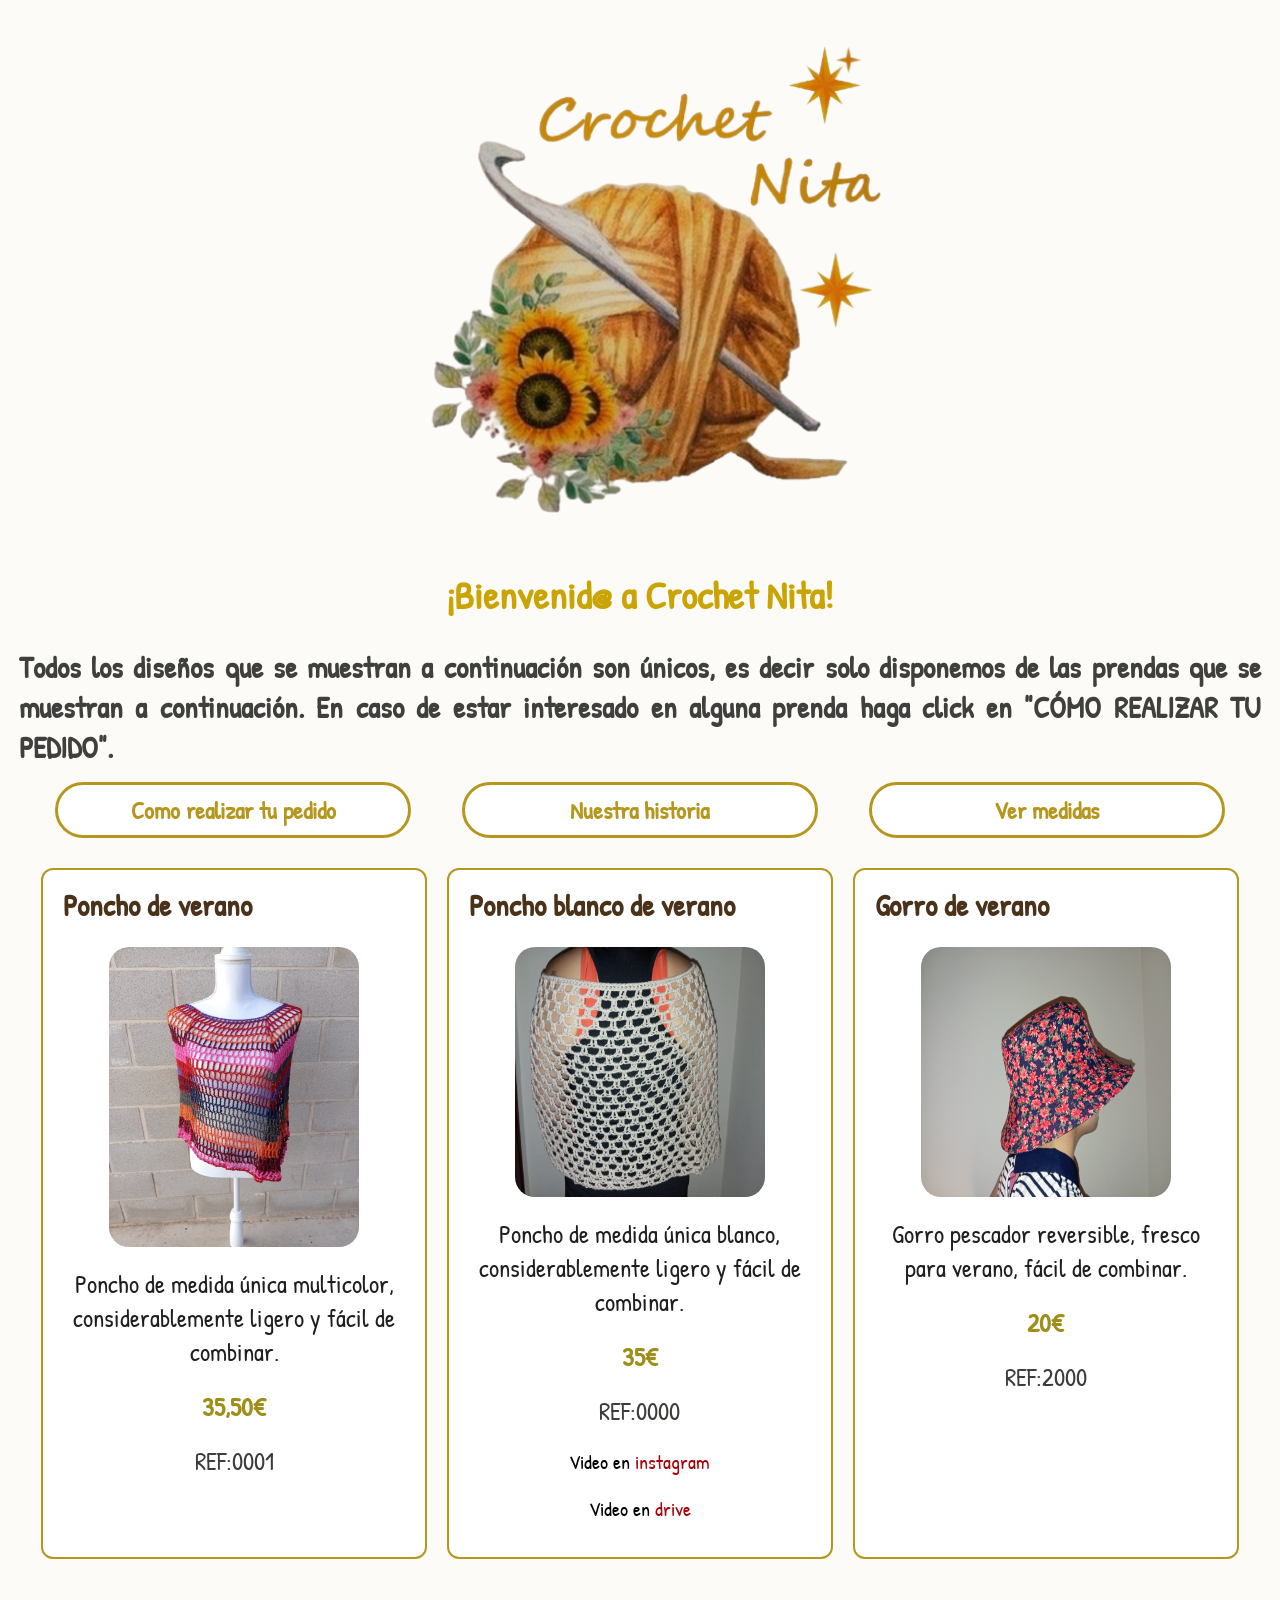
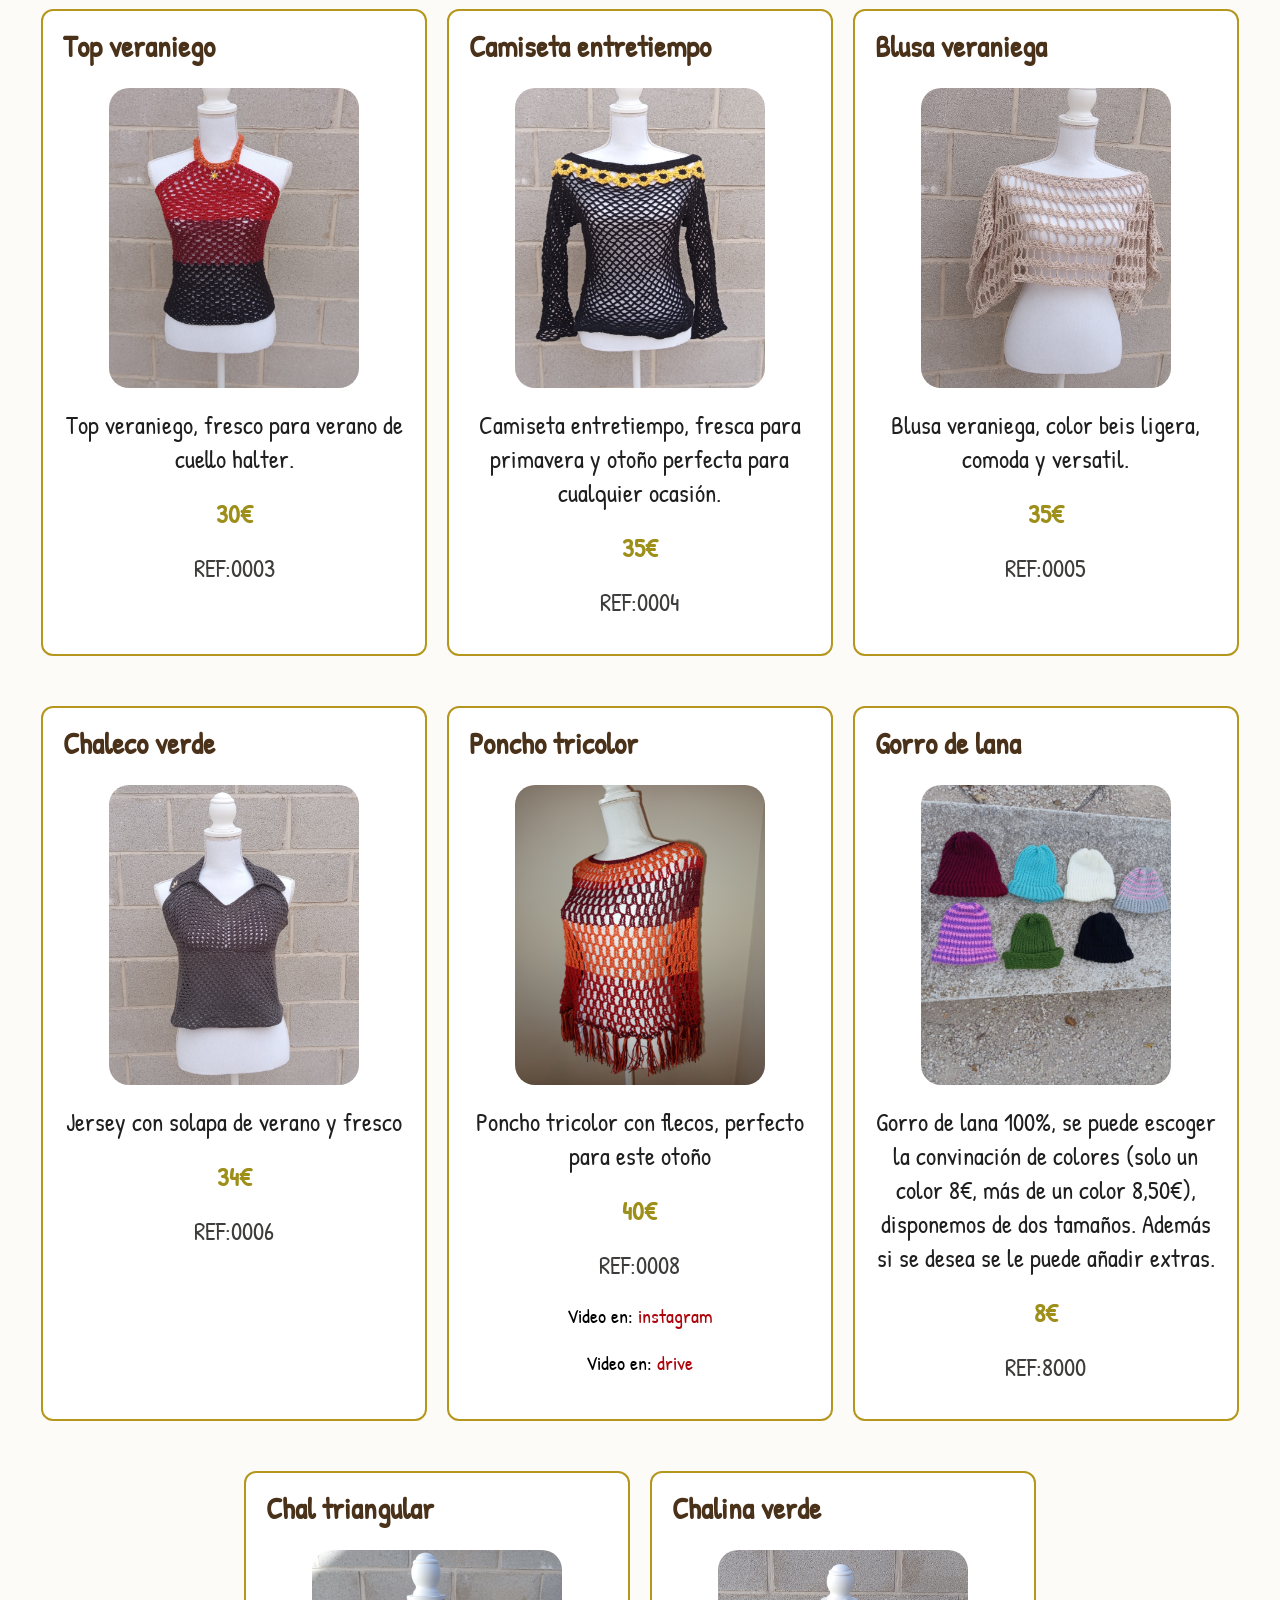
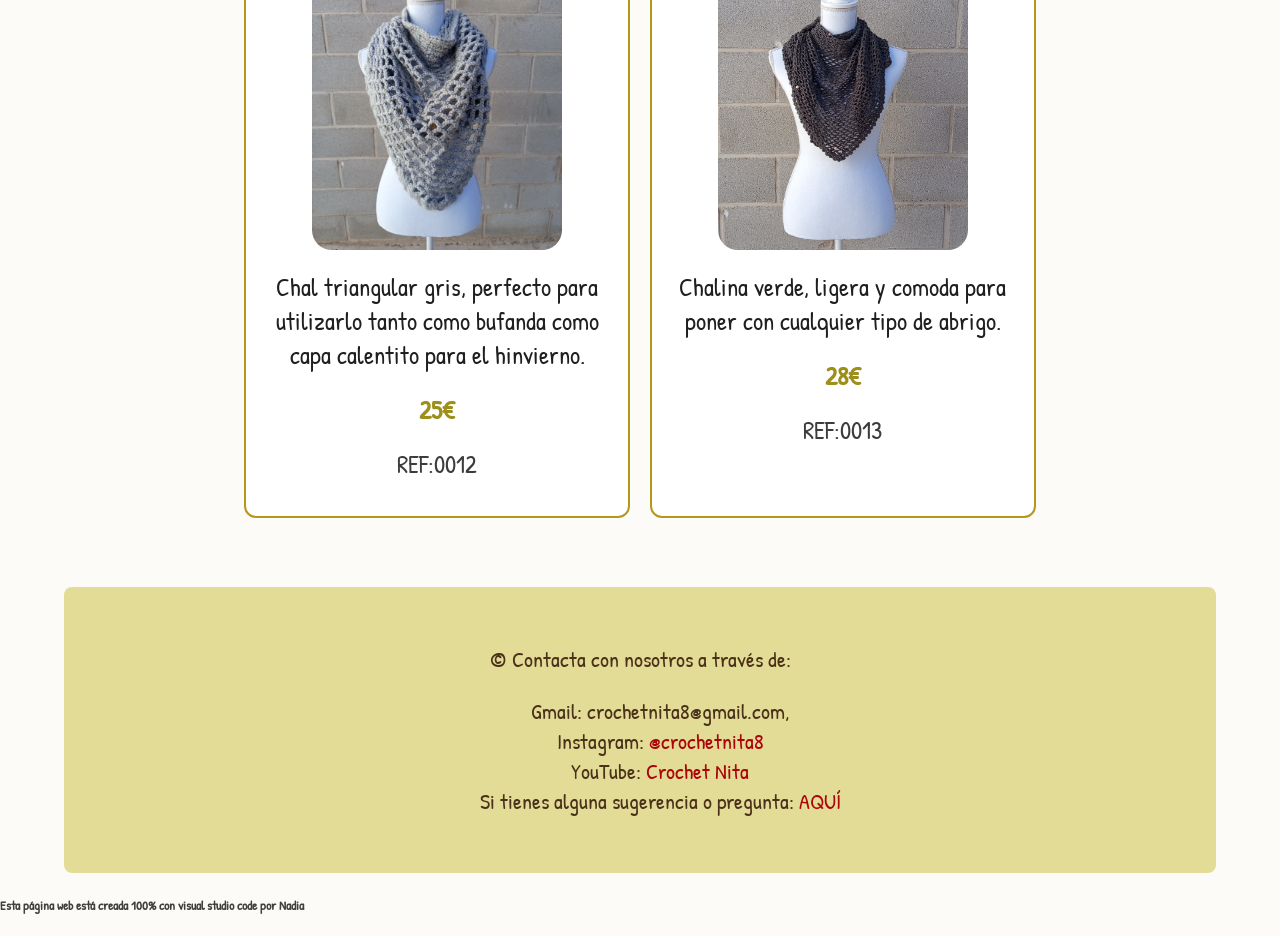
<file: index.html>
<!doctype html>
<html>
<head>

<meta name="google-site-verification" content="MotYhcaJfMXbqBQRzJ3ACP1RZf5Yo8ek3lvFwVh9SaU" />
    <meta charset="utf-8">
    <link rel="icon" href="IMAGENES/Crochet_Nita-removebg-preview.png" type="image/x-icon">
    <title>Crochet Nita</title>
    <link rel="stylesheet" href="estilo/style.css?v=2">
    <meta name="viewport" content="width=device-width, initial-scale=1.0">

</head>


<body>
<div class="bordes">
<div class="bloque-caja">
    <img src="IMAGENES/Crochet_Nita-removebg-preview.png" class="logo-principal" alt="Logo de Crochet Nita" title="Logo de Crochet Nita">
</div>
    <h1 id="nombre-visitante"><span style="color:rgb(201, 164, 2);">¡Bienvenid@ a Crochet Nita!</span></h1>

<h3><span style="color:rgba(44, 44, 43, 0.911);">Todos los diseños que se muestran a continuación son únicos, es decir solo disponemos de las prendas que se muestran a continuación. En caso de estar interesado en alguna prenda haga click en "CÓMO REALIZAR TU PEDIDO".</span></h3>
    
<div class="contenedor-tarjetas">

    <div class="tarjeta-inicio" id="boton-pedido" style="cursor: pointer;">
       <b><a href="#">Como realizar tu pedido</a></b>
    </div>   

      <div class="tarjeta-inicio">
      <a href="diseños.html"><b>Nuestra historia</b></a>
     </div>

    <div class="tarjeta-inicio">
       <b><a href="medidas.html">Ver medidas</a></b>
    </div>
    </span>
</div>


<div id="texto-pedido" class="info-oculta">
    <h4><b>Pasos para realizar tu pedido:</b></h4>
    <p>1. Selecciona tus prendas favoritas.</p>
    <p>2. Apunta el número de referencia de la prenda (REF)</p>
<p>3. Escríbenos a través de Gmail: crochetnita8@gmail.com</a></p>
<p>4. Acuérdate de escribir el número de referencia en tu mensaje.</a></p>
<p>5. Si tienes dudas, preguntas o sugerencias pulsa <b><a href="formulario.html">AQUÍ</a></b></p>
</div>

  <div class="contenedor-tarjetas">


<div class="tarjeta">
<h3>Poncho de verano </h3><br>
<div class="slider-box">
<div class="bloque-imagenes">
      <img id="poncho_multicolor" src="IMAGENES/Poncho_verano_1.1.1.jpg" width="250" height="300">
</div>
<div class="letra">
    <p><span class="descripcion">Poncho de medida única multicolor, considerablemente ligero y fácil de combinar.</span></p>
    <p><span class="precio">35,50€</span></p>
    <p><span class="referencia">REF:0001</span></p>
</div>
    </div> 

</div>




<div class="tarjeta">
<h3>Poncho blanco de verano</h3><br>
<div class="slider-box">
<div class="bloque-imagenes">
      <img id="poncho_blanco" src="IMAGENES/Poncho_blanco_1.jpg" width="250" height="250">
</div >
    <div class="letra">
            <p><span class="descripcion">Poncho de medida única blanco, considerablemente ligero y fácil de combinar.</span></p>
            <p><span class="precio"><b>35€</b></span></p>
            <P><span class="referencia">REF:0000</span></P>
            <p>Video en <a href="https://www.instagram.com/p/DdCdG0MxBR3/" target="_blank">instagram</a></p>
            <p>Video en <a href="https://drive.google.com/file/d/1knNZ7XTC8M2oFvwDCNOKL1fEVnpdb-37/view?usp=sharing" target="_blank">drive</a></p>
    </div>
    </div> 
    


</div>




<div class="tarjeta">
<h3>Gorro de verano</h3><br>
<div class="slider-box">
<div class="bloque-imagenes">
      <img id="gorro_verano" src="IMAGEN/Gorro_verano1.jpg" width="250" height="250">
</div>
    <div class="letra">
            <p><span class="descripcion">Gorro pescador reversible, fresco para verano, fácil de combinar.</span></p>
            <p><span class="precio"><b>20€</b></span></p>
            <p><span class="referencia">REF:2000</span></p>
            
    </div>
    </div>
</div>

<div class="tarjeta">
<h3>Top veraniego</h3><br>
<div class="slider-box">
<div class="bloque-imagenes">
      <img id="camiseta_verano" src="DEGRADADO_R_M_N/DEG_1.jpg" width="250" height="300">
</div>
    <div class="letra">
            <p><span class="descripcion">Top veraniego, fresco para verano de cuello halter.</span></p>
            <p><span class="precio"><b>30€</b></span></p>
            <p><span class="referencia">REF:0003</span></p>
    </div>
    </div> 
    </div>



<div class="tarjeta">
<h3>Camiseta entretiempo</h3><br>
<div class="slider-box">
<div class="bloque-imagenes">
      <img id="camiseta_entretiempo" src="CAMISETA_NEG_FLO/Flor_1.jpg" width="250" height="300">
</div>
    <div class="letra">
            <p><span class="descripcion">Camiseta entretiempo, fresca para primavera y otoño perfecta para cualquier ocasión.</span></p>
            <p><span class="precio"><b>35€</b></span></p>
            <p><span class="referencia">REF:0004</span></p>
    </div>
    </div> 
    </div>


<div class="tarjeta">
<h3>Blusa veraniega</h3><br>
<div class="slider-box">
<div class="bloque-imagenes">
      <img id="blusa_veraniega" src="DEGRADADO_R_M_N/BL_1.jpg" width="250" height="300">
</div>
    <div class="letra">
            <p><span class="descripcion">Blusa veraniega, color beis ligera, comoda y versatil.</span></p>
            <p><span class="precio"><b>35€</b></span></p>
            <p><span class="referencia">REF:0005</span></p>
    </div>
    </div> 
    </div>


<div class="tarjeta">
<h3>Chaleco verde</h3><br>
<div class="slider-box">
<div class="bloque-imagenes">
      <img id="chaleco_verde" src="CAMISETA_NEG_FLO/c.verde (1).jpg" width="250" height="300">
</div>
    <div class="letra">
            <p><span class="descripcion">Jersey con solapa de verano y fresco</span></p>
            <p><span class="precio"><b>34€</b></span></p>
            <p><span class="referencia">REF:0006</span></p>
    </div>
    </div> 
    </div>



    <div class="tarjeta">
<h3>Poncho tricolor</h3><br>
<div class="slider-box">
<div class="bloque-imagenes">
      <img id="poncho_tricolor" src="IMAGEN_2/TRICOLOR_1.jpg" width="250" height="300">
</div>
    <div class="letra">
            <p><span class="descripcion">Poncho tricolor con flecos, perfecto para este otoño</span></p>
            <p><span class="precio"><b>40€</b></span></p>
            <p><span class="referencia">REF:0008</span></p>
            <p>Video en: <a href="https://www.instagram.com/p/DdCdG0MxBR3/" target="_blank">instagram</a> </p>
            <p>Video en: <a href="https://drive.google.com/file/d/19INS7ALqrTaiq3227Peodoo6mmwWkmZR/view?usp=sharing" target="_blank">drive</a></p>
    </div>
    </div>
    </div> 
    


<div class="tarjeta">
  <h3>Gorro de lana</h3><br>
 <div class="slider-box">
  <div class="bloque-imagenes">
      <img id="gorro_lana" src="GORRO_1/GORRO_1.jpg" width="250" height="300">
</div>
 <div class="letra">
            <p><span class="descripcion">Gorro de lana 100%, se puede escoger la convinación de colores (solo un color 8€, más de un color 8,50€), disponemos de dos tamaños. Además si se desea se le puede añadir extras.</span></p>
            <p><span class="precio"><b>8€</b></span></p>
            <p><span class="referencia">REF:8000</span></p>
     </div>
            </div>
        </div> 

    
<div class="tarjeta">
  <h3>Chal triangular</h3><br>
 <div class="slider-box">
  <div class="bloque-imagenes">
      <img id="chal_triangular" src="IMAGENES_3/Chalina_triangular_1 - copia.jpg" width="250" height="300">
</div>
 <div class="letra">
            <p><span class="descripcion">Chal triangular gris, perfecto para utilizarlo tanto como bufanda como capa calentito para el hinvierno.</span></p>
            <p><span class="precio"><b>25€</b></span></p>
            <p><span class="referencia">REF:0012</span></p>
     </div>
            </div>
        </div> 







<div class="tarjeta">
  <h3>Chalina verde</h3><br>
 <div class="slider-box">
  <div class="bloque-imagenes">
      <img id="chalina_verde" src="IMAGEN_2/Chalina_verde_1.jpg" width="250" height="300">
</div>
 <div class="letra">
            <p><span class="descripcion">Chalina verde, ligera y comoda para poner con cualquier tipo de abrigo.</span></p>
            <p><span class="precio"><b>28€</b></span></p>
            <p><span class="referencia">REF:0013</span></p>
     </div>
            </div>
        </div> 









    </div>

</div> 
    


    <footer class="menu-list"><br>
   <p>&copy; Contacta con nosotros a través de:</p>
    <ol>
      <line>Gmail: crochetnita8@gmail.com, </line><br>
      <line>Instagram:<a href="https://www.instagram.com/crochetnita8/" target="_blank"> @crochetnita8</a> </line><br>
      <line>YouTube:<a href="https://www.youtube.com/@CrochetNita" target="_blank"> Crochet Nita</a> </line><br>
      <line>Si tienes alguna sugerencia o pregunta:<a class="pie-página" href="formulario.html"> AQUÍ</a></line>
    </ol><br>
   </footer>
<h5><span style="color:rgba(44, 44, 43, 0.911);">Esta página web está creada 100% con visual studio code por Nadia</span></h5>
</div>
<script src="script.js"></script>
</body>
</file>
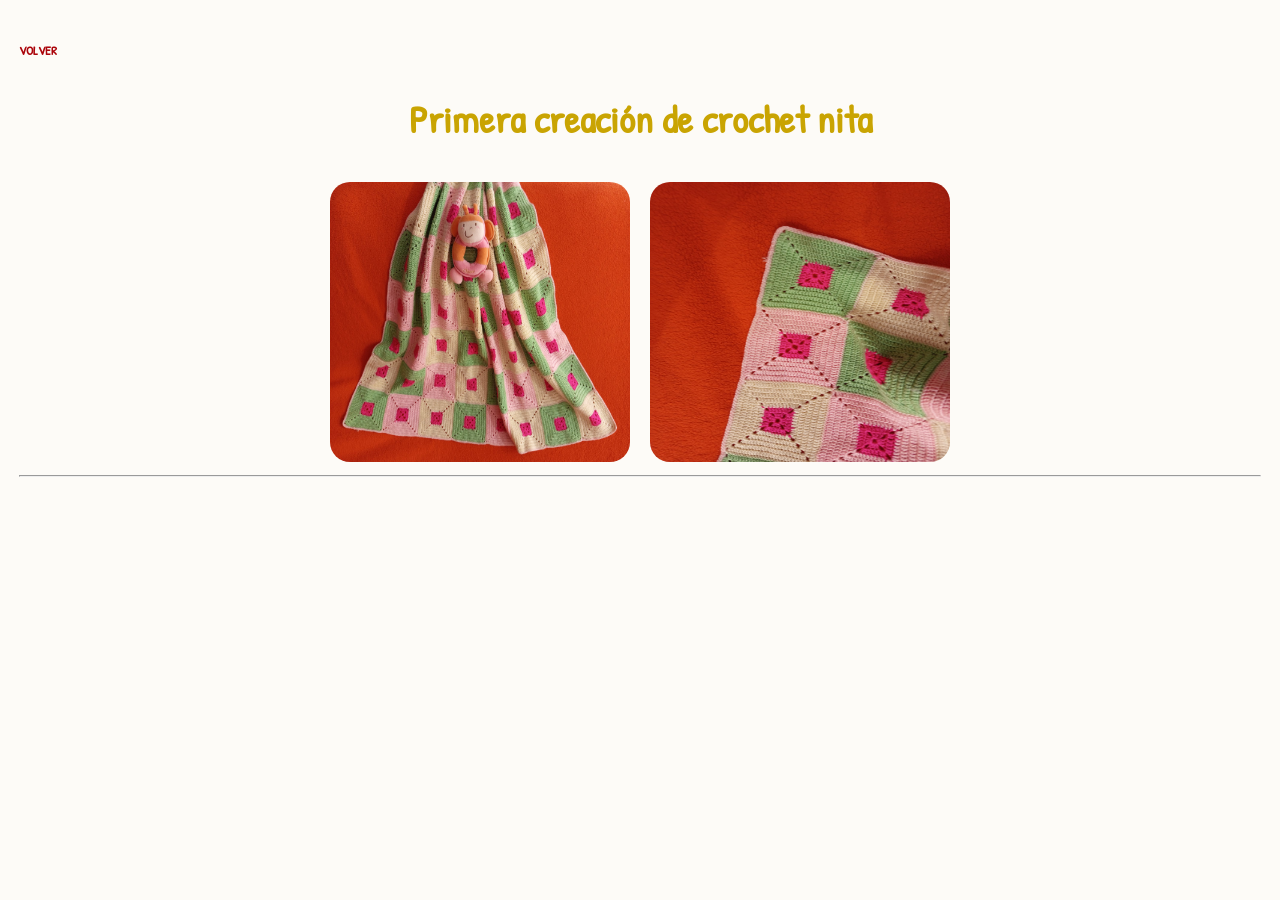
<file: arrullo.html>
<!doctype html>
<html>
<head>

<meta name="google-site-verification" content="MotYhcaJfMXbqBQRzJ3ACP1RZf5Yo8ek3lvFwVh9SaU" />
    <meta charset="utf-8">
    <link rel="icon" href="IMAGENES/Crochet_Nita-removebg-preview.png" type="image/x-icon">
    <title>Crochet Nita</title>
    <link rel="stylesheet" href="estilo/style.css">

</head>


<body>
<div class="bordes">
<h5><a href="diseños.html">VOLVER</a></h5>

<h2 id="nombre-visitante"><span style="color:rgb(201, 164, 2);">Primera creación de crochet nita</span></h2>
<div class="bloque-caja">
    <img src="IMAGEN/arrullo1 (2).jpg" width="300" height="280"> 
    <img src="IMAGEN/arrullo2 (2).jpg" width="300" height="280"> 
    
</div>
<hr>

<script src="script.js"></script>
</body>
</file>
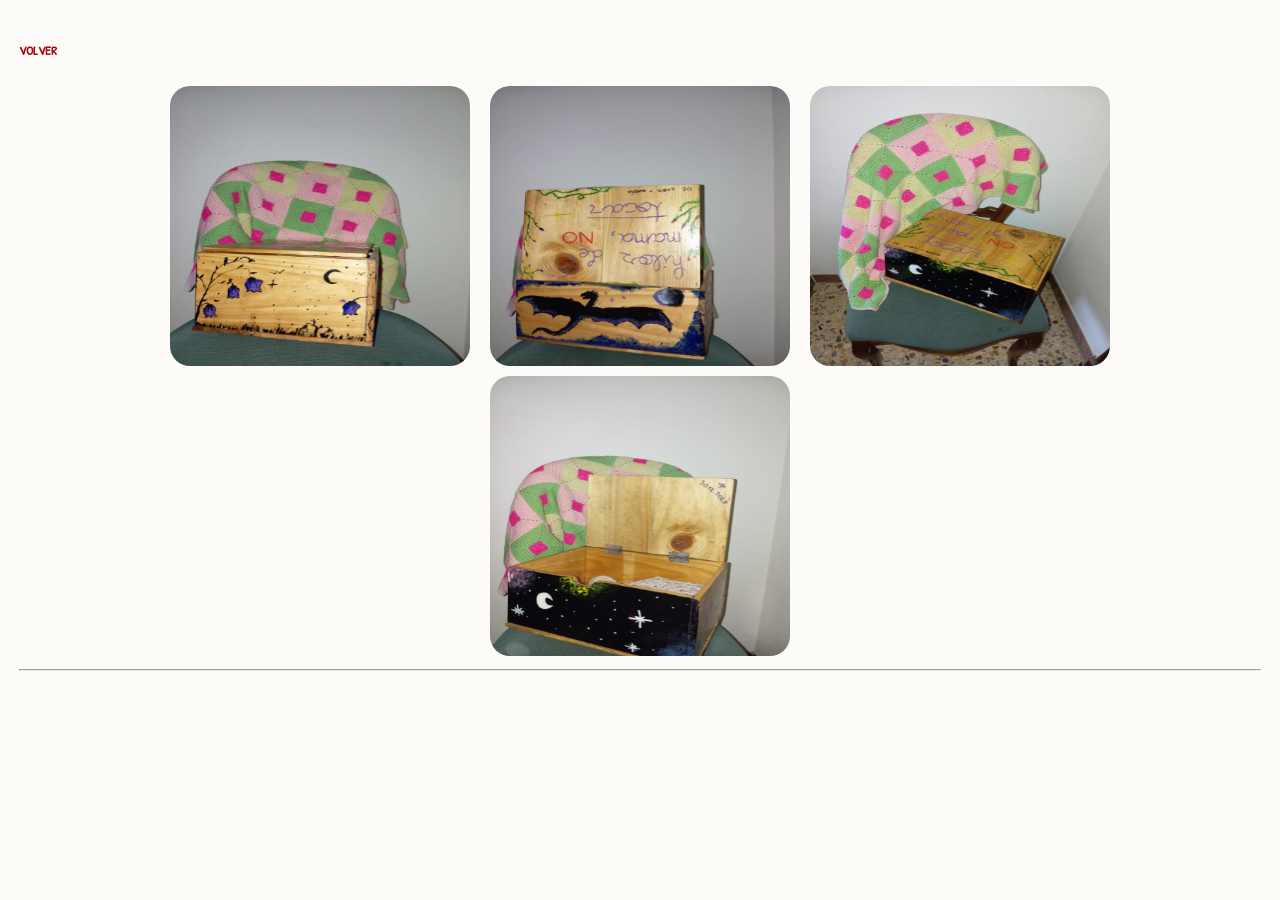
<file: caja.html>
<!doctype html>
<html>
<head>

<meta name="google-site-verification" content="MotYhcaJfMXbqBQRzJ3ACP1RZf5Yo8ek3lvFwVh9SaU" />
    <meta charset="utf-8">
    <link rel="icon" href="IMAGENES/Crochet_Nita-removebg-preview.png" type="image/x-icon">
    <title>Crochet Nita</title>
    <link rel="stylesheet" href="estilo/style.css">

</head>


<body>
<div class="bordes">
<h5><a href="diseños.html">VOLVER</a></h5>


<div class="bloque-caja">
    <img src="IMAGENES/caja1.jpg" width="300" height="280"> 
    <img src="IMAGENES/caja2.jpg" width="300" height="280"> 
    <img src="IMAGENES/caja3.jpg" width="300" height="280"> 
    <img src="IMAGENES/caja4.jpg" width="300" height="280">   
</div>
<hr>

<script src="script.js"></script>
</body>
</file>
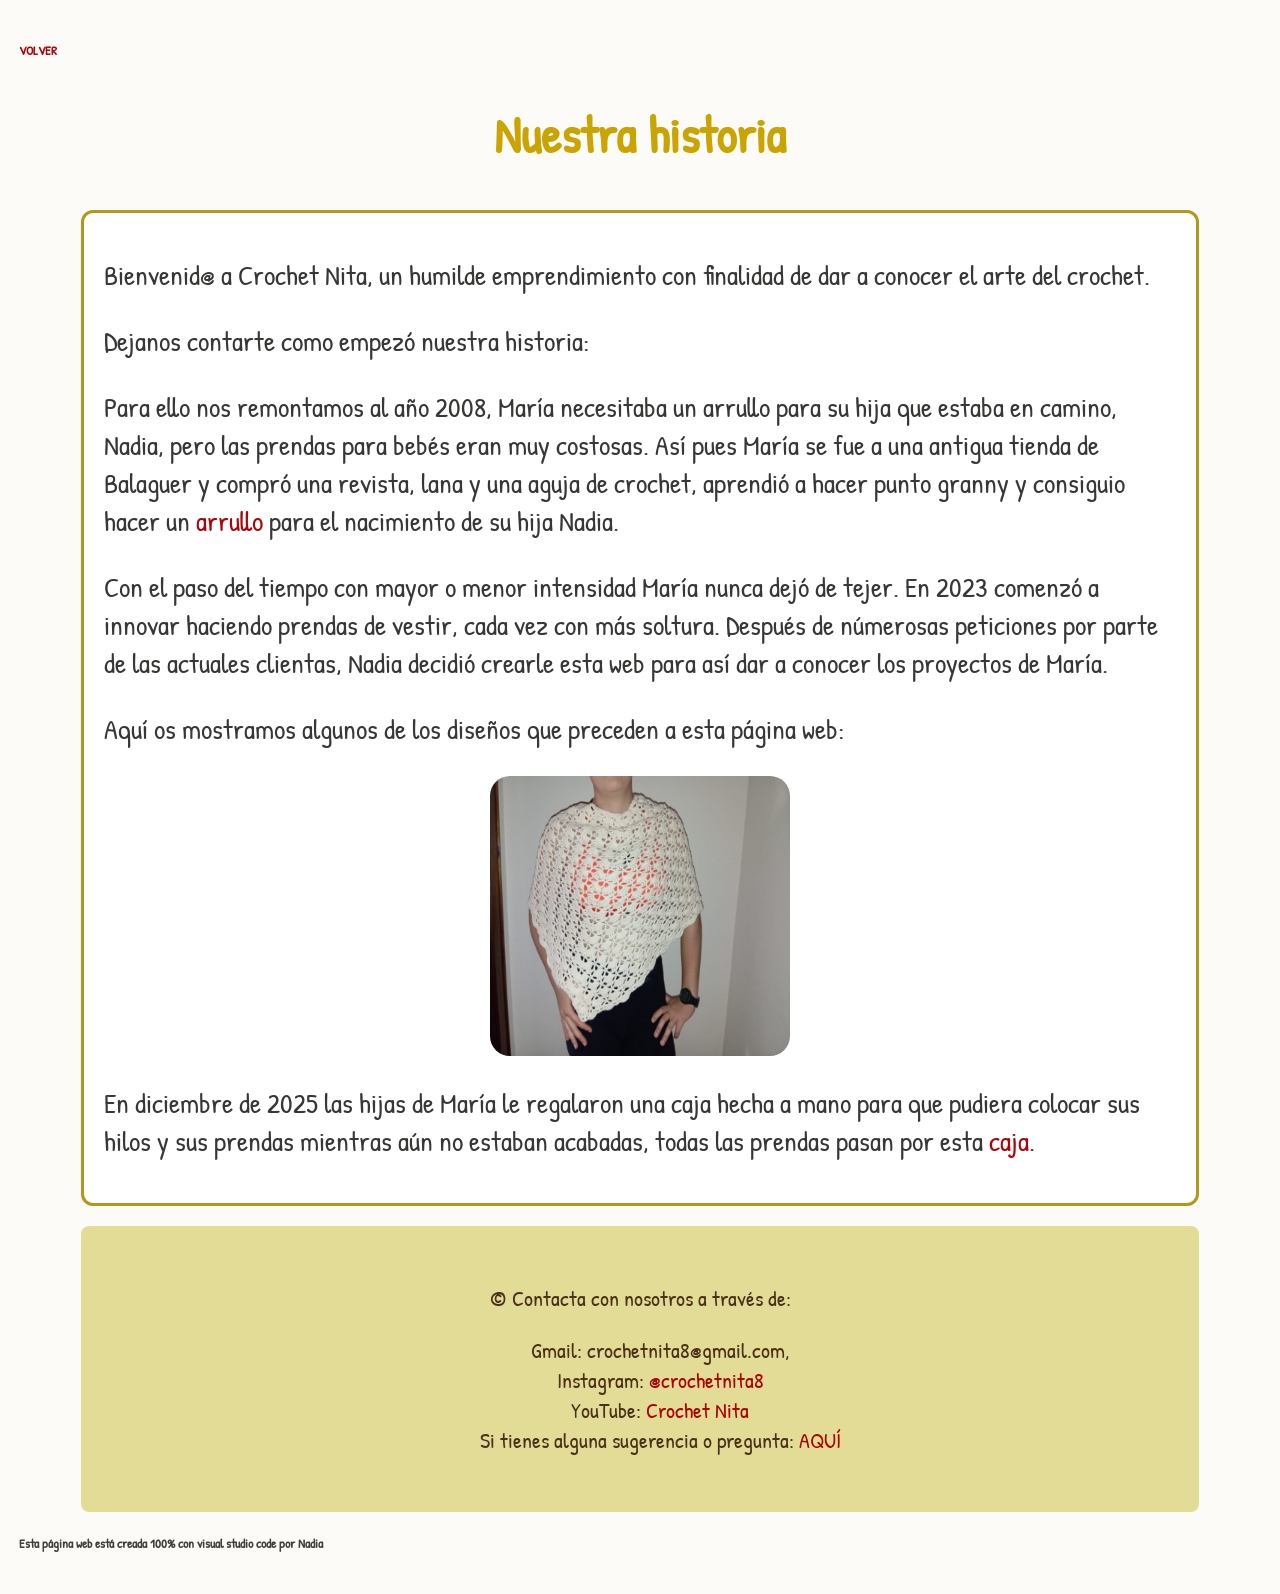
<file: diseños.html>
<!doctype html>
<html>
<head>

    <meta charset="utf-8">
    <link rel="icon" href="IMAGENES/Crochet_Nita-removebg-preview.png" type="image/x-icon">
    <title>Crochet Nita</title>
     <link rel="stylesheet" href="estilo/style.css?v=2">
    <meta name="viewport" content="width=device-width, initial-scale=1.0">
</head>


<body>
<div class="bordes">

    <h5><a href="index.html">VOLVER</a></h5>

    <h2 id="nuestra-historia">Nuestra historia</h2>
<div class="nuestra-historia">
<p>Bienvenid@ a  Crochet Nita, un humilde emprendimiento con finalidad de dar a conocer el arte del crochet.</p>


<p>Dejanos contarte como empezó nuestra historia:</p>


<p>Para ello nos remontamos al año 2008, María necesitaba un arrullo para su hija que estaba en camino, Nadia, pero las prendas para bebés eran muy costosas. Así pues María se fue a una antigua tienda de Balaguer y compró una revista, lana y una aguja de crochet, aprendió a hacer punto granny y consiguio hacer un <a href="arrullo.html">arrullo</a> para el nacimiento de su hija Nadia.</p>

<p>Con el paso del tiempo con mayor o menor intensidad María nunca dejó de tejer. En 2023 comenzó a innovar haciendo prendas de vestir, cada vez con más soltura. Después de númerosas peticiones por parte de las actuales clientas, Nadia decidió crearle esta web para así dar a conocer los proyectos de María.</p>

<p>Aquí os mostramos algunos de los diseños que preceden a esta página web:</p>

<div class="bloque-imagenes">
      <img id="carrusel" src="IMAGENES/c1.jpg" width="300" height="280" title="carrusel que muestran algunas imagenes de las prendas que preceden a Crochet Nita">
</div>


<p>En diciembre de 2025 las hijas de María le regalaron una caja hecha a mano para que pudiera colocar sus hilos y sus prendas mientras aún no estaban acabadas, todas las prendas pasan por esta <a href="caja.html">caja</a>.</p></div>

    <footer class="menu-list"><br>
   <p>&copy; Contacta con nosotros a través de:</p>
    <ol>
      <line>Gmail: crochetnita8@gmail.com, </line><br>
      <line>Instagram:<a href="https://www.instagram.com/crochetnita8/" target="_blank"> @crochetnita8</a> </line><br>
      <line>YouTube:<a href="https://www.youtube.com/@CrochetNita" target="_blank"> Crochet Nita</a> </line><br>
      <line>Si tienes alguna sugerencia o pregunta:<a class="pie-página" href="formulario.html"> AQUÍ</a></line>
    </ol><br>
   </footer>
<h5><span style="color:rgba(44, 44, 43, 0.911);">Esta página web está creada 100% con visual studio code por Nadia</span></h5>
</div>
<script src="script.js"></script>
</body>
</file>
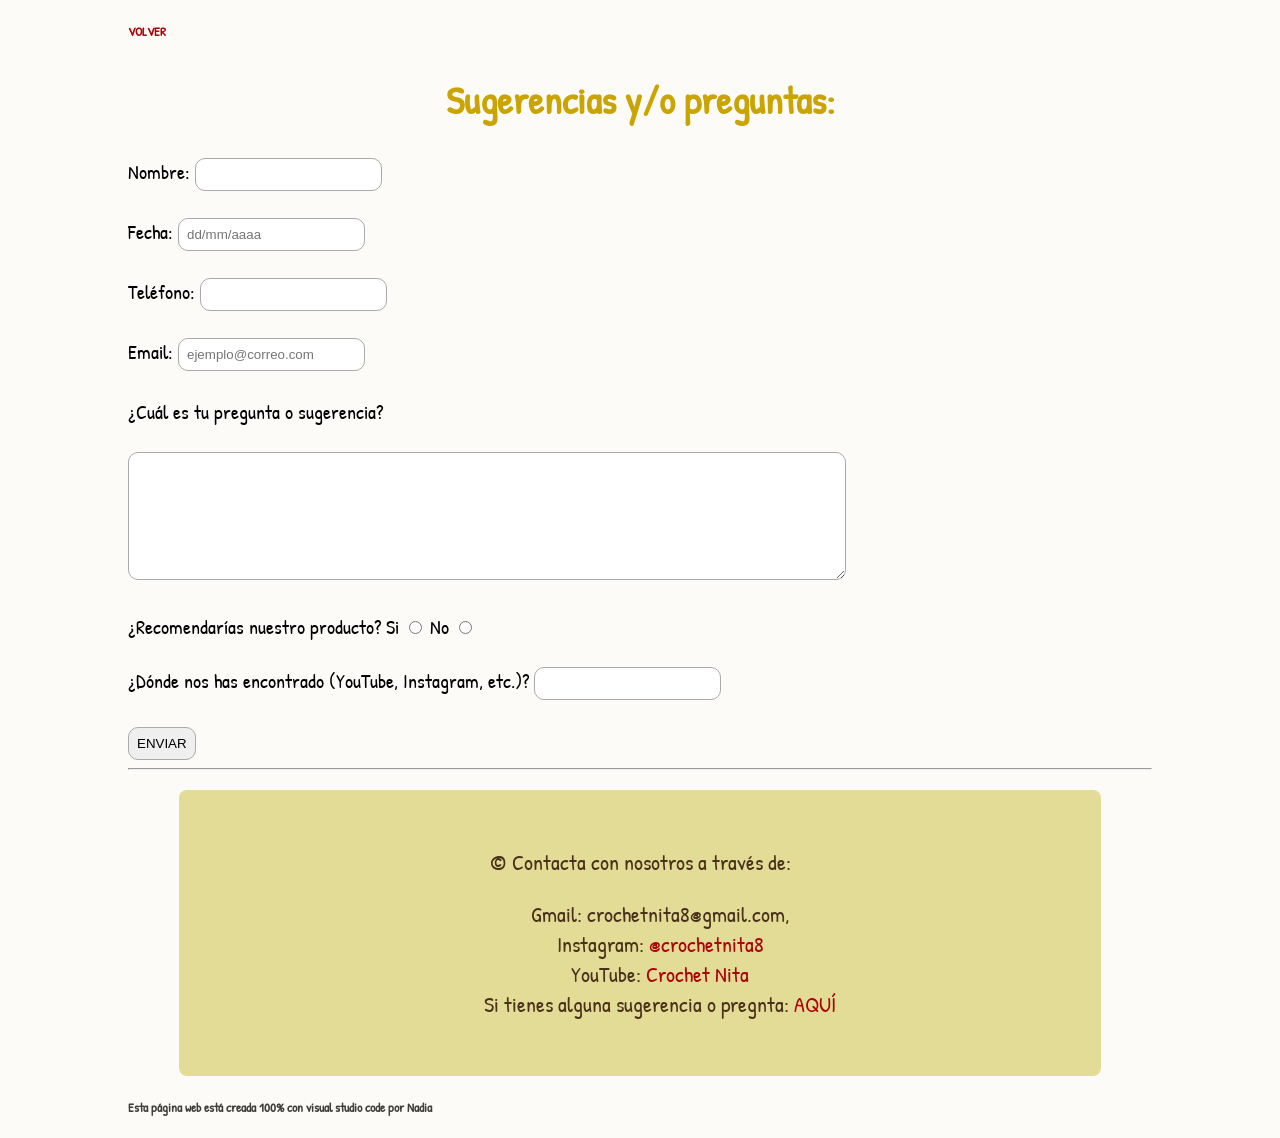
<file: formulario.html>
<!doctype html>
<html>
<head>

    <meta charset="utf-8">
    <link rel="icon" href="IMAGENES/Crochet_Nita-removebg-preview.png" type="image/x-icon">
    <title>Crochet Nita</title>
     <link rel="stylesheet" href="estilo/style.css?v=2">
    <meta name="viewport" content="width=device-width, initial-scale=1.0">
</head>

<body>
<div class="bordes-formulario">

<h5><a href="index.html">VOLVER</a></h5>


<h2><span style="color:rgb(201, 164, 2);">Sugerencias y/o preguntas:</span></h2>
   
<div class="letra">
<form id="formulario-contacto" autocomplete="off" novalidate>
    Nombre: <input type="text" name="Nombre" class="caja-redonda"><br><br>
    Fecha: <input type="text" name="Fecha" class="caja-redonda" placeholder="dd/mm/aaaa"><br><br>
    Teléfono: <input type="text" name="Teléfono" class="caja-redonda"><br><br>
    Email: <input type="email" name="Email" id="campo-email" placeholder="ejemplo@correo.com" class="caja-redonda" required><br><br>
    ¿Cuál es tu pregunta o sugerencia?<br><br>
    <textarea name="Sugerencias_Preguntas" style="width: 700px; height: 110px;" class="caja-redonda"></textarea><br><br>
    ¿Recomendarías nuestro producto? 
    Si <input type="radio" name="recomendación" value="Si" class="caja-redonda">
    No <input type="radio" name="recomendación" value="No" class="caja-redonda"><br><br>
    ¿Dónde nos has encontrado (YouTube, Instagram, etc.)?
    <input type="text" name="Donde_encontrar" class="caja-redonda"><br><br>
    <button type="submit" class="caja-redonda">ENVIAR</button><br>
</form>
    </div>
    </h5>

<hr>
    <footer class="menu-list"><br>
   <p>&copy; Contacta con nosotros a través de:</p>
    <ol>
      <line>Gmail: crochetnita8@gmail.com, </line><br>
      <line>Instagram:<a href="https://www.instagram.com/crochetnita8/" target="_blank"> @crochetnita8</a> </line><br>
      <line>YouTube:<a href="https://www.youtube.com/@CrochetNita" target="_blank"> Crochet Nita</a> </line><br>
      <line>Si tienes alguna sugerencia o pregnta:<a class="pie-página" href="formulario.html"> AQUÍ</a></line>
    </ol><br>
   </footer>
<h5><span style="color:rgba(44, 44, 43, 0.911);">Esta página web está creada 100% con visual studio code por Nadia</span></h5>
</div>
<script src="script.js"></script>
</body>
</file>
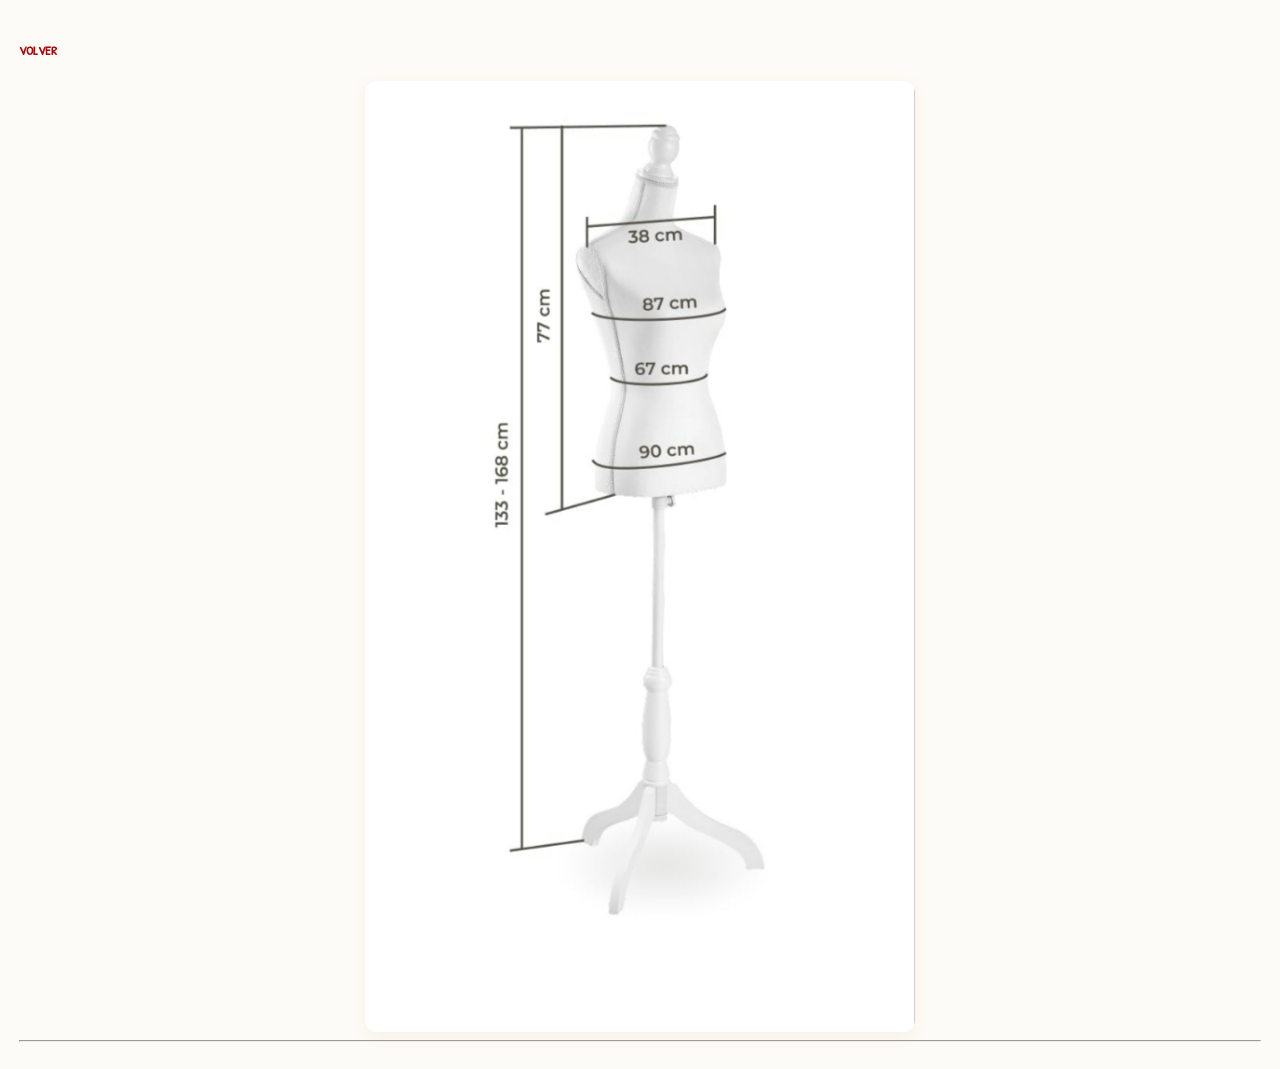
<file: medidas.html>
<!doctype html>
<html>
<head>

<meta name="google-site-verification" content="MotYhcaJfMXbqBQRzJ3ACP1RZf5Yo8ek3lvFwVh9SaU" />
    <meta charset="utf-8">
    <link rel="icon" href="IMAGENES/Crochet_Nita-removebg-preview.png" type="image/x-icon">
    <title>Crochet Nita</title>
     <link rel="stylesheet" href="estilo/style.css?v=2">
    <meta name="viewport" content="width=device-width, initial-scale=1.0">

</head>


<body>
<div class="bordes">
<h5><a href="index.html">VOLVER</a></h5>
<div class="medidas">
    <img src="IMAGEN/MEDIDAS.jpg">  
    
</div>
<hr>

<script src="script.js"></script>
</body>
</file>
<file: estilo/style.css>
@import url('https://fonts.googleapis.com/css2?family=Patrick+Hand&family=Amatic+SC&display=swap');

body {
 display: block;
 width: 100%;
 max-width: 100%;
 margin: 0;
 padding: 0; 
font-family: 'Patrick Hand', cursive !important; 
  background-color: #FDFBF7;
  overflow-x: hidden;
}

.bordes{    /*todo el texto (EN BLANCO)*/
  background-color: #FDFBF7;
  width: 100%;
  margin: 0;
  padding: 19px 19px;
  box-sizing: border-box;

}

h1 {
  
  font-size: 39px; 
  text-align: center;}

#nuestra-historia {
  font-size: 50px; 
  text-align: center;
  color: rgb(201, 164, 2);
}

h2 {
  
  font-size: 39px; 
  text-align: center;}

  .letra {
    font-size: 20px;

  }

h3 {
  
  font-size: 30px; 
  text-align: justify;
justify-content: center;
  margin: 0 auto;}

footer {
    font-family: 'Patrick Hand', cursive !important;
    font-size: 22px;
    padding: 0px; 
    text-align: center; 
    color: #4A3119;
    margin-top: 20px;
    margin-left: 5%;
    margin-right: 5%;
    height: auto;
    padding: 5px 20px; }


.bordes-formulario{ 
   margin-left:10%;
   margin-right:10%;
   margin-top: 20px;
   margin-bottom: 20px;

}

.bloque-caja {
    display: flex;           
    justify-content: center;  
    flex-wrap: wrap;         
}
.bloque-caja img {
    justify-content: center; 
    margin: 5px 10px;
    border-radius: 20px;
}

.bloque-imagenes img {
    border-radius: 20px;
    display: flex !important;
    justify-content: center !important;
    align-content: center !important;
    align-items: center !important;
    margin: 0 auto !important;
    text-align: center !important;
}

.caja-redonda {
  border-radius: 10px;
  border: 1px solid #aaa;
  padding: 8px;
}

a {  color: #ab040a;
text-decoration: none }

a:hover {color: #9C9C9C;
 text-decoration: none; }

.menu-list{ 
    background-color: rgba(216, 207, 104, 0.673);
    border-radius: 8px;
    text-align: center;
    height: auto; 
}
.tarjeta {
    
    border: 2px solid  #b5971e;
    border-radius: 12px;
    padding: 15px;  
    width: calc(33.33% - 14px);
    min-width: 280px;          
    background-color: #ffffff;
    text-align: center;
    margin-bottom: 30px; 
    box-sizing: border-box;
    height: auto;  
    padding: 15px 20px;        

}

.tarjeta h3 {
    color: #4A3119;
    margin-top: 0;
}

.tarjeta .precio {
    color: #9d8f19;    
    font-size: 26px;   
    font-weight: bold; 
}

.tarjeta .vendido {
  font-family:Arial, Helvetica, sans-serif;
    color: #ff0000;    
    font-size: 36px;   
    font-weight: bold; 
}

.tarjeta .referencia {
    color: #3d3c3b;    
    font-size: 25px;  
}
.tarjeta .descripcion {
    color: #1f1f1f;    
    font-size: 25px;  
}

.tarjeta-inicio{ 
    font-size: 24px; 
    font-family: 'Patrick Hand', cursive;
    display: flex;             
    justify-content: center;
    align-items: center;     
    margin: 15px auto 30px auto; 
    border: 3px solid  #b5971e;  /*#D19831;*/
    border-radius: 30px;
    background-color:#FFFFFF;/*#D19831;*/
    padding: 0; 
    width: 100%;
    max-width: 350px; 
    height: 50px;     
    text-align: center;       
} 

.tarjeta-inicio a {
    color: #b5971e;
    font-weight: bold; 
    text-decoration: none; 
    font-size: 24px; 
    font-family: 'Patrick Hand', cursive;
}
  

.nuestra-historia {
  color:rgba(35, 35, 34, 0.911);
  font-size: 28px;
  font-family: 'Patrick Hand', cursive;
  padding: 15px 20px;
  border: 3px solid #b5971e;
  border-radius: 12px;
  background-color: #ffffff;
  margin-left: 5%;
  margin-right: 5%;
}

.medidas img {
  display: block;    
  margin: 0 auto;
  width: 100%;         
  max-width: 550px;    
  height: auto;        
  border-radius: 12px;  
  box-shadow: 0 4px 15px rgba(181, 122, 30, 0.08); 
    display: block;    
  margin: 0 auto;
}

.info-oculta {
    display: none; 
    max-width: 720px; 
    margin: 20px auto; 
    padding: 20px;
    font-size: 24px;
    background-color: #ffffff;
    border-radius: 12px;
    border: 3px solid  #b5971e;
}

.info-oculta.mostrar {
    display: block; }

.contenedor-tarjetas {
    display: flex;  
    flex-wrap: wrap;  
    gap: 20px;             
    justify-content: center; 
    max-width: 1200px; 
    margin: 0 auto;
}


.bloque-caja {
    width: 100%;
    max-width: 100%;
    display: flex;
    box-sizing: border-box;
    justify-content: center;
}

.logo-principal {
    display: block;
    margin: 0 auto;
    max-width: 500px;
    height: auto;
    width: 100%;
}
</file>
